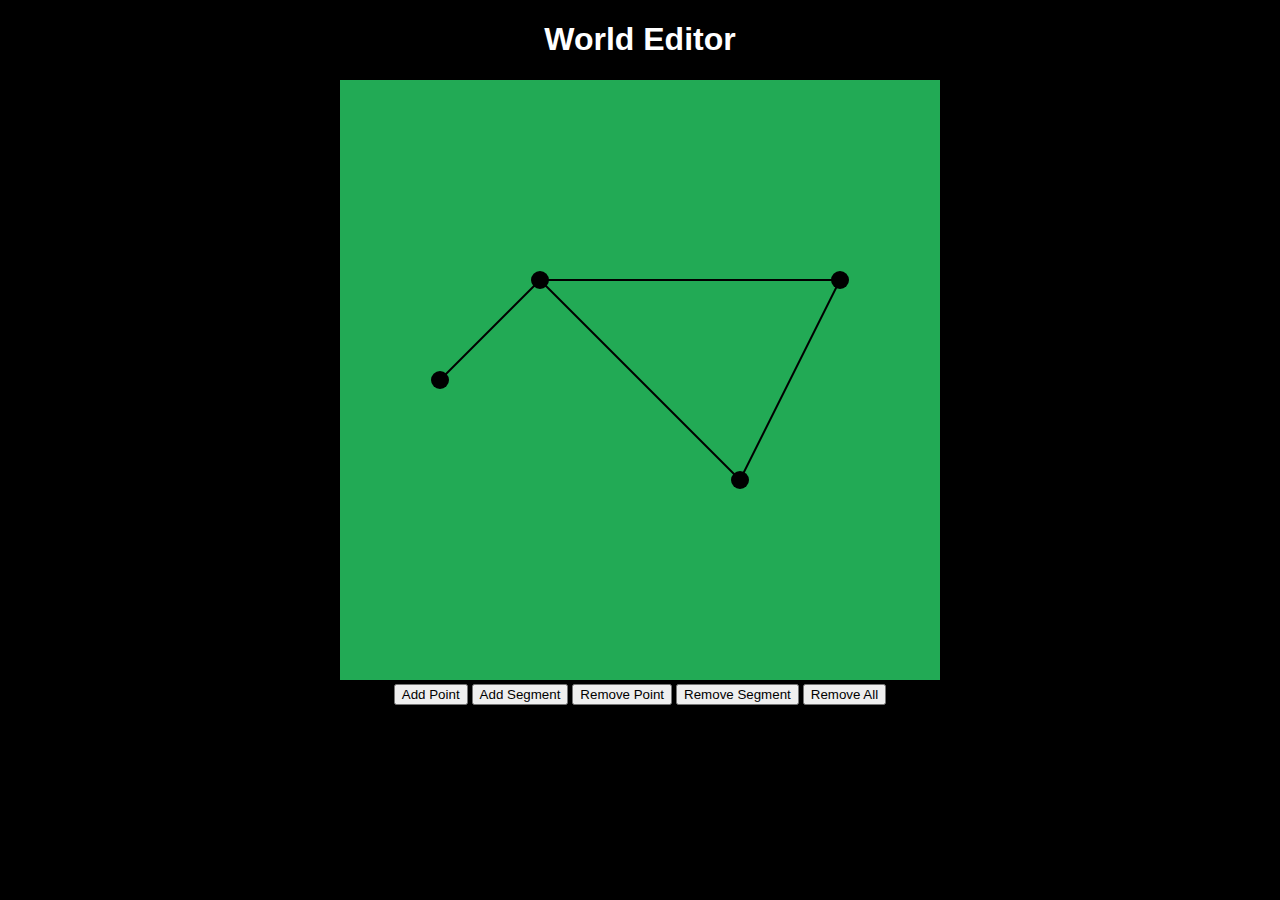
<file: index.html>
<!DOCTYPE html>
<html lang="en">

<head>
    <meta charset="UTF-8">
    <meta name="viewport" content="width=device-width, initial-scale=1.0">
    <title>World Editor</title>
    <link rel="stylesheet" href="styles.css">
</head>

<body>
    <h1>World Editor</h1>
    <canvas id="myCanvas"></canvas>
    <div id="controls">
        <button onclick="addRandomPoint()">Add Point</button>
        <button onclick="addRandomSegment()">Add Segment</button>
        <button onclick="removeRandomPoint()">Remove Point</button>
        <button onclick="removeRandomSegment()">Remove Segment</button>
        <button onclick="removeAll()">Remove All</button>
    </div>

    <script src="js/math/graph.js"></script>
    <script src="js/primatives/point.js"></script>
    <script src="js/primatives/segment.js"></script>
    <script>
        function removeAll() {
            graph.dispose();
            ctx.clearRect(0, 0, myCanvas.width, myCanvas.height);
            graph.draw(ctx);
        }

        function removeRandomPoint() {
            if (graph.points.length == 0) {
                console.log("No points");
                return;
            }

            const index = Math.floor(Math.random() * graph.points.length);

            graph.removePoint(graph.points[index]);
            ctx.clearRect(0, 0, myCanvas.width, myCanvas.height);
            graph.draw(ctx);
        }

        function removeRandomSegment() {
            if (graph.segments.length == 0) {
                console.log("No segments");
                return;
            }

            const index = Math.floor(Math.random() * graph.segments.length);

            graph.removeSegment(graph.segments[index]);
            ctx.clearRect(0, 0, myCanvas.width, myCanvas.height);
            graph.draw(ctx);
        }

        function addRandomPoint() {
            const success = graph.tryAddPoint(
                new Point(
                    Math.random() * myCanvas.width,
                    Math.random() * myCanvas.height
                )
            );
            ctx.clearRect(0, 0, myCanvas.width, myCanvas.height);
            graph.draw(ctx);

            console.log(success);
        }

        function addRandomSegment() {
            const index1 = Math.floor(Math.random() * graph.points.length);
            const index2 = Math.floor(Math.random() * graph.points.length);

            const success = graph.tryAddSegment(new Segment(graph.points[index1], graph.points[index2]));

            ctx.clearRect(0, 0, myCanvas.width, myCanvas.height);
            graph.draw(ctx);

            console.log(success);
        }

        myCanvas.width = 600;
        myCanvas.height = 600;

        const ctx = myCanvas.getContext("2d");

        const p1 = new Point(200, 200);
        const p2 = new Point(500, 200);
        const p3 = new Point(400, 400);
        const p4 = new Point(100, 300);

        const s1 = new Segment(p1, p2);
        const s2 = new Segment(p1, p3);
        const s3 = new Segment(p1, p4);
        const s4 = new Segment(p2, p3);

        const graph = new Graph([p1, p2, p3, p4], [s1, s2, s3, s4]);
        graph.draw(ctx);
    </script>
</body>

</html>
</file>
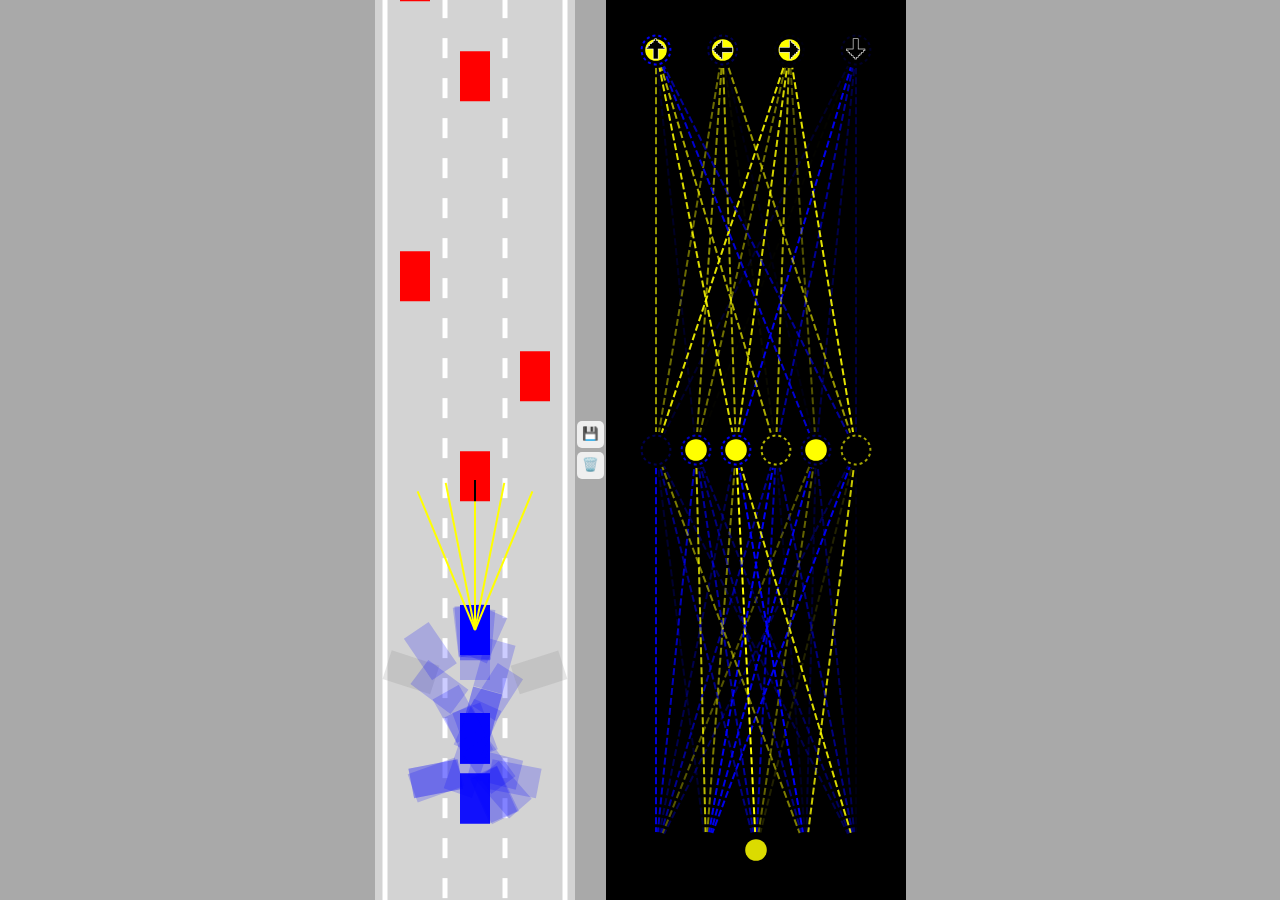
<file: part1/index.html>
<!DOCTYPE html>
<html lang="en">

<head>
    <meta charset="UTF-8">
    <meta name="viewport" content="width=device-width, initial-scale=1.0">
    <title>Self Driving Car</title>
    <link rel="stylesheet" href="style.css">
</head>

<body>
    <canvas id="carCanvas"></canvas>
    <div id="verticalButtons">
        <button onclick="saveBrain()">💾</button>
        <button onclick="discardBrain()">🗑️</button>
    </div>
    <canvas id="networkCanvas"></canvas>
    <script src="visualizer.js"></script>
    <script src="network.js"></script>
    <script src="sensor.js"></script>
    <script src="utils.js"></script>
    <script src="road.js"></script>
    <script src="controls.js"></script>
    <script src="car.js"></script>
    <script src="main.js"></script>
</body>

</html>
</file>
<file: styles.css>
body {
    background-color: black;
    text-align: center;
}

h1 {
    color: white;
    font-family: Arial, Helvetica, sans-serif;
}

#myCanvas {
    background-color: #2a5;

}
</file>
<file: part1/style.css>
body {
    margin: 0;
    background: darkgray;
    overflow: hidden;
    display: flex;
    justify-content: center;
    align-items: center;
}

#verticalButtons {
    display: flex;
    flex-direction: column;
}

button {
    border: none;
    border-radius: 5px;
    padding: 5px 5px 7px 5px;
    margin: 2px;
    cursor: pointer;
}

button:hover {
    background-color: blue;
}

#networkCanvas {
    background: black;
}

#carCanvas {
    background: lightgrey;
}
</file>
